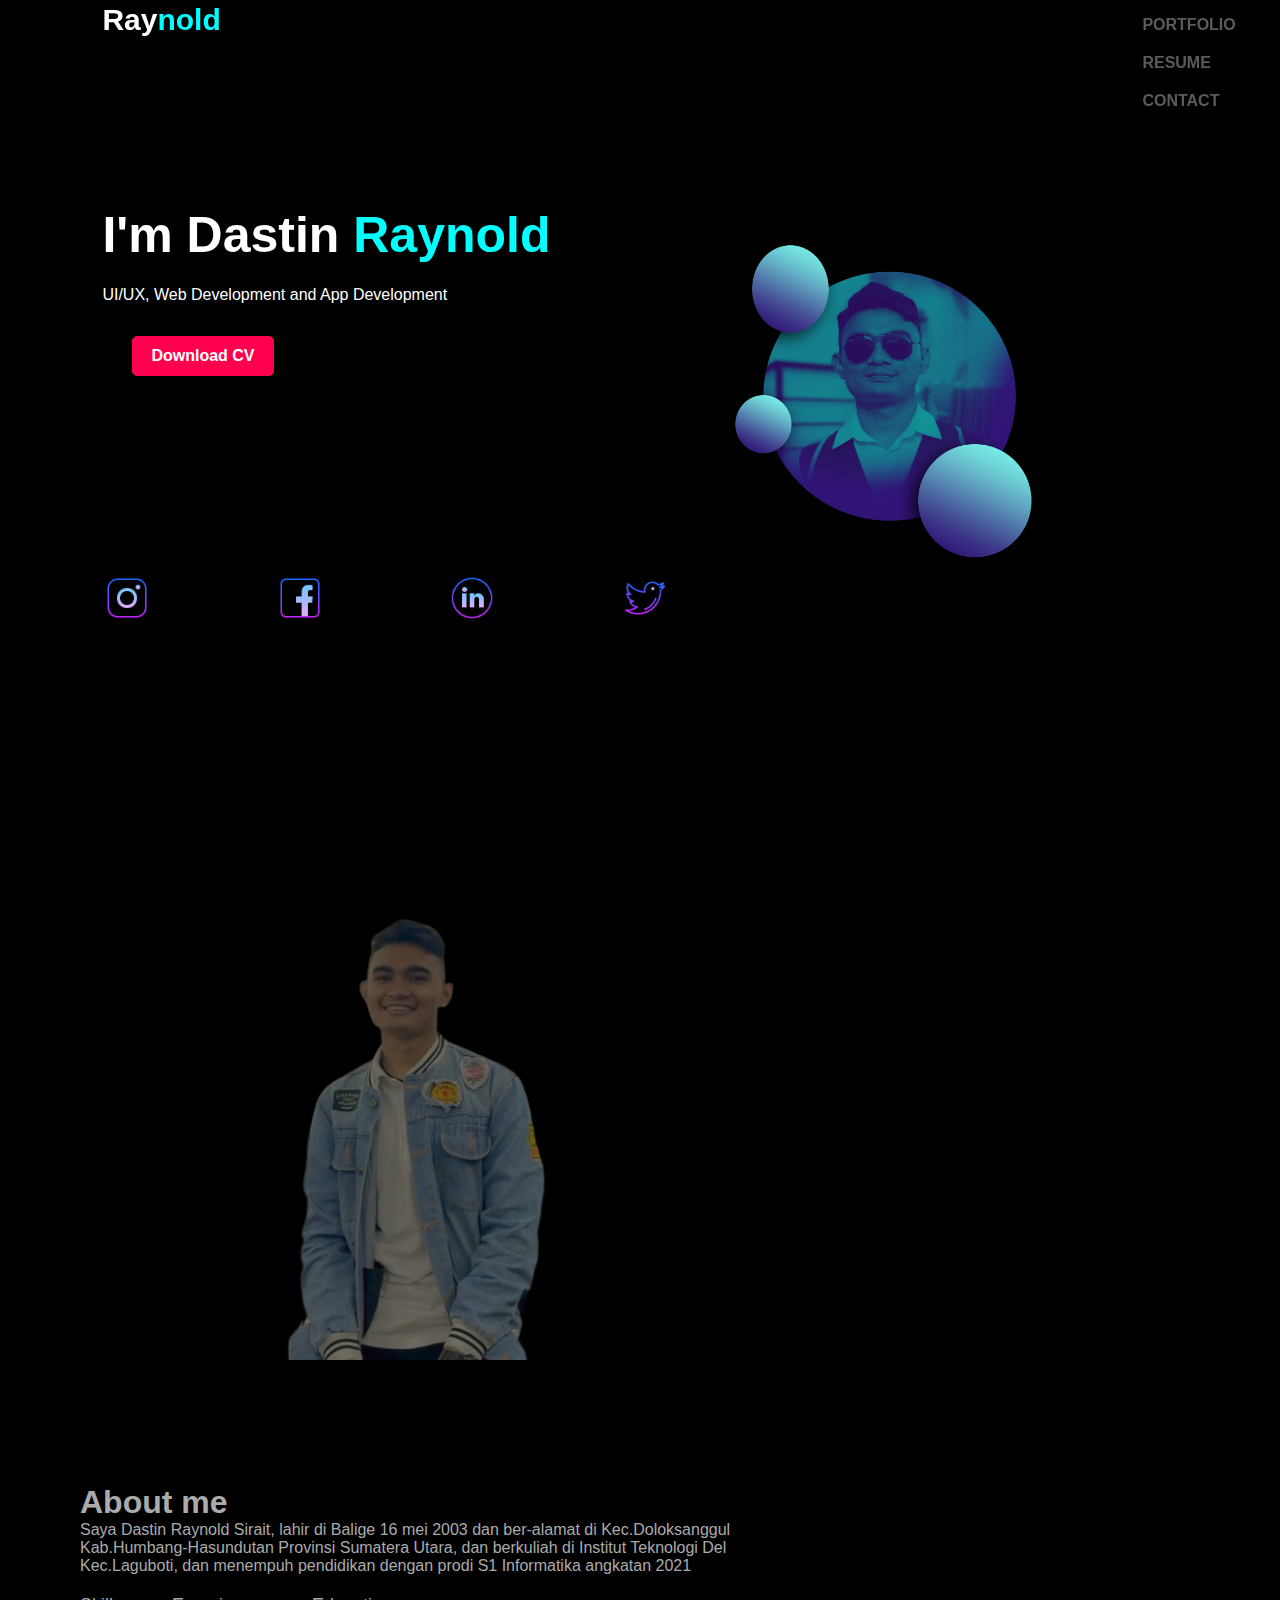
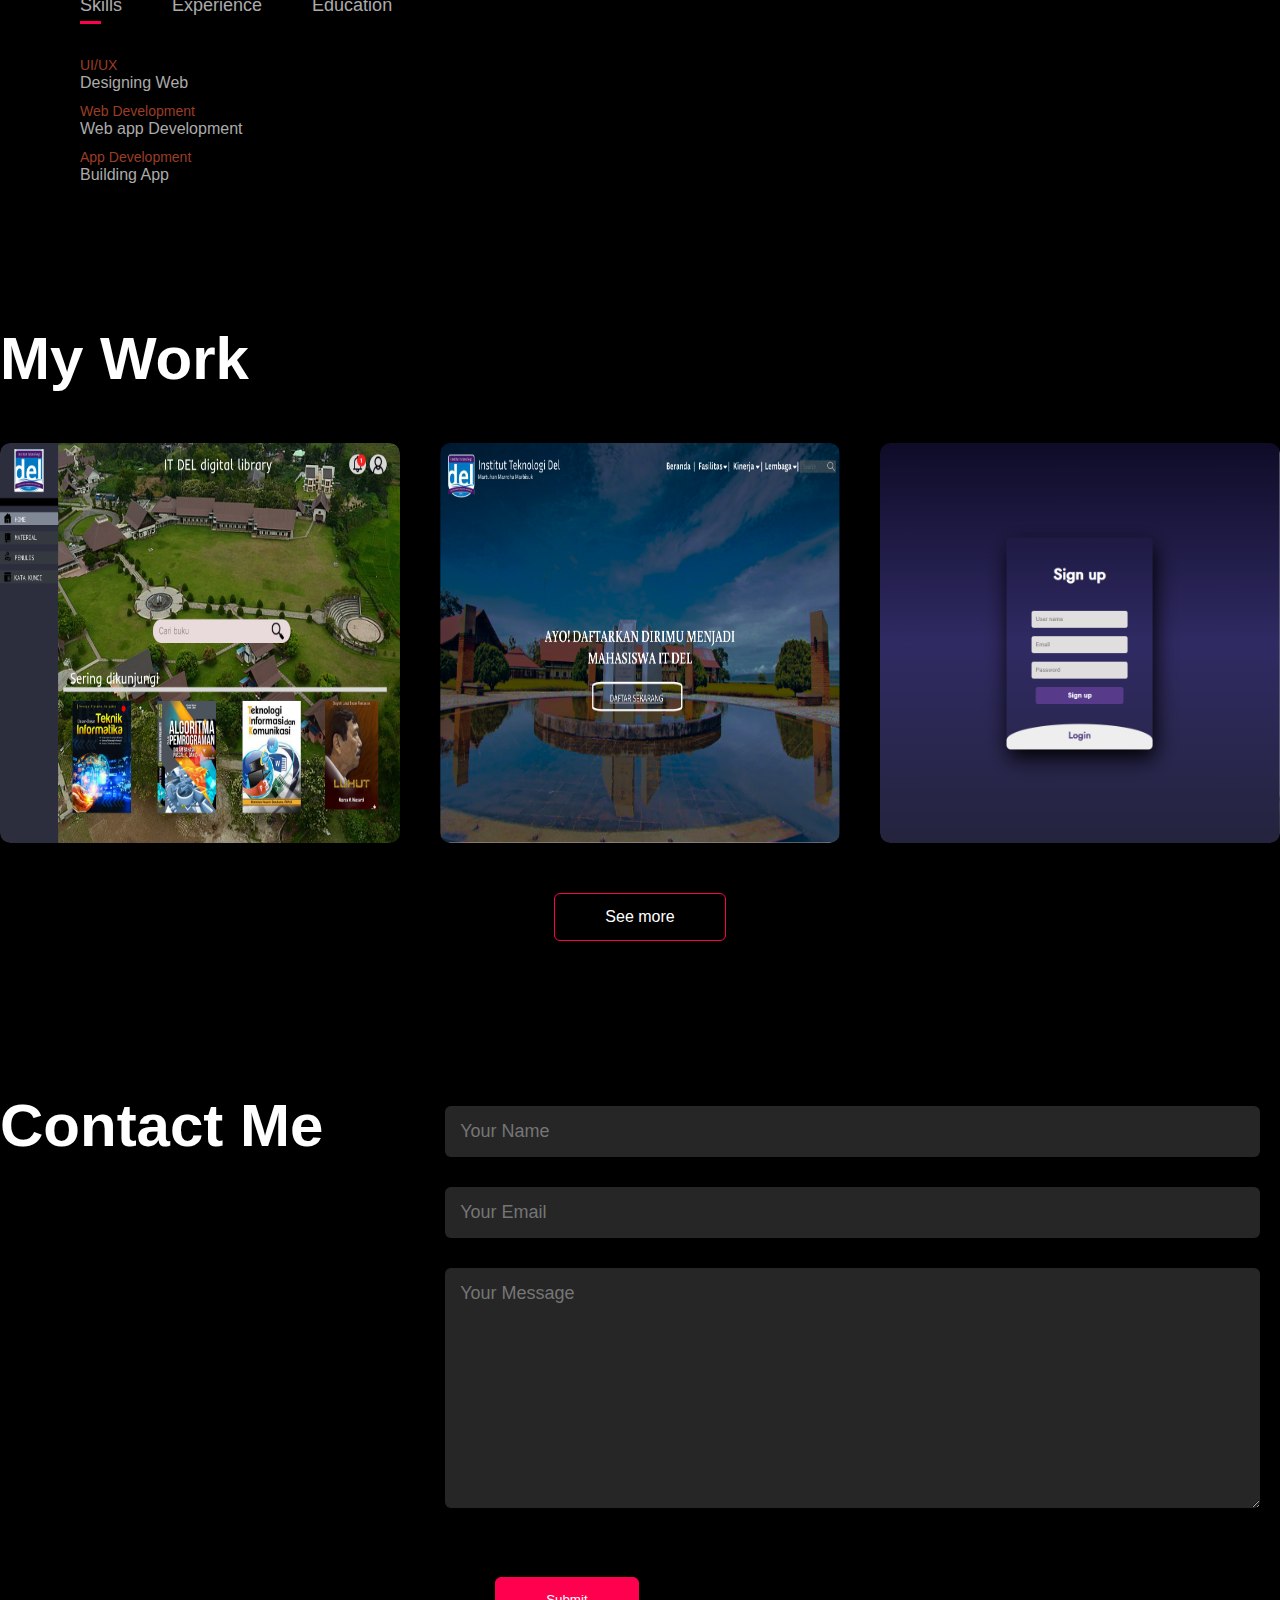
<file: index.html>
<!DOCTYPE html>
<html lang="en">
  <head>
    <meta charset="UTF-8" />
    <meta name="viewport" content="width=device-width, initial-scale=1.0" />
    <title>RaynoldSirait Portofolio</title>
    <link rel="stylesheet" href="style.css" />
  </head>
  <body>
    <div class="hero">
      <nav>
        <h1>Ray<span>nold</span></h1>
        <ul>
          <li><a href="#Home">HOME</a></li>
          <li><a href="#About">ABOUT</a></li>
          <li><a href="#Portofolio">PORTFOLIO</a></li>
          <li><a href="#Resume">RESUME</a></li>
          <li><a href="#Kontak">CONTACT</a></li>
        </ul>
      </nav>
      <div id="Home">
        <div class="detel">
          <h1>I'm Dastin <span>Raynold</span></h1>
          <p>UI/UX, Web Development and App Development</p>
          <a href="CV Dastin Sirait.pdf" download class="btn btn2"
            >Download CV</a
          >
        </div>
        <div class="images">
          <img src="Assets/ME.png" class="Me" />
        </div>

        <div class="social-icons">
          <a
            href="https://www.instagram.com/dastinraynold/"
            class="icon instagram"
          ></a>
          <a href="#" class="icon facebook"></a>
          <a href="#" class="icon linkedin"></a>
          <a href="#" class="icon twitter"></a>
        </div>
      </div>
    </div>

    <div id="About">
      <div class="container">
        <div class="row">
          <div class="about-col-1">
            <img src="Assets/it'sme.png" />
          </div>
          <div class="about-col-2">
            <h1 class="sub-tittle">About me</h1>
            <p>
              Saya Dastin Raynold Sirait, lahir di Balige 16 mei 2003 dan
              ber-alamat di Kec.Doloksanggul Kab.Humbang-Hasundutan Provinsi
              Sumatera Utara, dan berkuliah di Institut Teknologi Del
              Kec.Laguboti, dan menempuh pendidikan dengan prodi S1 Informatika
              angkatan 2021
            </p>
            <div class="tab-titles">
              <p class="tab-links active-link" onclick="opentab('skills')">
                Skills
              </p>
              <p class="tab-links" onclick="opentab('experience')">
                Experience
              </p>
              <p class="tab-links" onclick="opentab('education')">Education</p>
            </div>
            <div class="tab-contents active-tab" id="skills">
              <ul>
                <li><span>UI/UX</span><br />Designing Web</li>
                <li><span>Web Development</span><br />Web app Development</li>
                <li><span>App Development</span><br />Building App</li>
              </ul>
            </div>
            <div class="tab-contents" id="experience">
              <ul>
                <li><span>2019</span><br />developing the school website.</li>
                <li>
                  <span>2020</span><br />make a simple calculator using the free
                  pascal app.
                </li>
              </ul>
            </div>
            <div class="tab-contents" id="education">
              <ul>
                <li><span>2021</span><br />Institut Teknologi Del</li>
                <li><span>2018</span><br />SMA Negeri 2 Lintongnihuta</li>
                <li><span>2015</span><br />SMP Santa Lusia Doloksanggul</li>
              </ul>
            </div>
          </div>
        </div>
      </div>
    </div>
    <!---------Portofolio------------>
    <div id="Portofolio">
      <div class="Container">
        <h1 class="sub-title">My Work</h1>
        <div class="work-list">
          <div class="work">
            <img src="Assets/PROJEK.jpg" />
            <div class="layer">
              <h3>IT Del Digital Library</h3>
              <p>
                Design website IT Del Library. Website Library IT Del di desain
                untuk memberikan Design yang lebih elegan, menggunakan App
                Figma.
              </p>
            </div>
          </div>

          <div class="work">
            <img src="Assets/PROJEK 2.png" />
            <div class="layer">
              <h3>Design Website IT Del</h3>
              <p>
                Design website IT Del . Website IT Del di desain untuk
                memberikan Design yang lebih elegan, menggunakan App Figma dan
                code html.
              </p>
            </div>
          </div>

          <div class="work">
            <img src="Assets/PROJEK 3.png" />
            <div class="layer">
              <h3>Website Login Form</h3>
              <p>
                Design Form Login dan sudah terkoneksi terhadap Applikasi
                website.
              </p>
            </div>
          </div>
        </div>
        <a class="btn" href="#">See more </a>
      </div>
    </div>

    <!-----------contact---------------->
    <div id="Kontak">
      <div class="container">
        <div class="row">
          <div class="coltact-left">
            <h1 class="sub-title">Contact Me</h1>
            <p>raynoldsirait7@gmail.com</p>
            <p>082291694975</p>
          </div>

          <div class="coltact-right">
            <form>
              <input type="text" name="Name" placeholder="Your Name" required />
              <input
                type="email"
                name="email"
                placeholder="Your Email"
                required
              />
              <textarea
                name="message"
                rows="10"
                placeholder="Your Message"
              ></textarea>
              <button type="submit" class="btn btn2">Submit</button>
            </form>
          </div>
        </div>
      </div>
      <div class="copyright">
        <p>Copyright &nbsp; Dastin Raynold Sirait</p>
      </div>
    </div>

    <script src="./script.js"></script>
  </body>
</html>
</file>
<file: style.css>
* {
  margin: 0;
  padding: 0;
  font-family: sans-serif;
}

html {
  scroll-behavior: smooth;
}

.hero {
  position: relative;
  width: 100%;
  height: 100vh;
  background: #000000;
}

.hero h1 {
  color: #ffffff;
}

span {
  color: aqua;
}

.hero nav {
  display: flex;
  width: 84%;
  margin: auto;
  padding: 20px 0;
  align-items: center;
  justify-content: space-between;
}

.hero nav ul li {
  display: inline-block;
  list-style: none;
  margin: 10px 20px;
}

.hero nav ul {
  position: fixed;
  justify-content: space-between;
  display: inline-block;
  margin-left: 1000px;
  margin-top: 10px;
  padding: 20px;

  z-index: 1000;
}

.hero nav h1 {
  position: fixed;
  display: flex;
  font-size: 30px;

  z-index: 1000;
}

.hero nav ul li a {
  text-decoration: none;
  color: rgb(94, 90, 90);
  font-weight: bold;
}

.hero nav ul li a:hover {
  color: rgb(38, 0, 255);
}

.detel {
  margin-left: 8%;
  margin-top: 13%;
}

.detel h1 {
  font-size: 50px;
  color: #ffffff;
  margin-bottom: 20px;
}

.detel p {
  font-style: times;
  size: 18px;
  color: #ffffff;
  line-height: 22px;
}

.detel a {
  background: #212121;
  padding: 10px 18px;
  text-decoration: none;
  font-weight: bold;
  color: #fff;
  display: inline-block;
  margin: 30px;
  border-radius: 5px;
}

.images {
  width: 50%;
  height: 60%;
  position: absolute;
  bottom: 0;
  right: 90px;
  margin-bottom: 250px;
}

.images img {
  height: 100%;
  position: absolute;
  left: 50%;
  bottom: 0;
  transform: translateX(-50%);
  transition: bottom 1s, left 1s;
}

.images:hover .Me {
  left: 45%;
}

.social-icons {
  display: flex;
  gap: 20px;
}

.icon {
  margin-left: 8%;
  margin-top: 13%;
  width: 50px;
  height: 50px;
  background-size: cover;
  background-repeat: no-repeat;
  cursor: pointer;
  transition: transform 0.2s, box-shadow 0.2s;
  position: relati;
}

.icon.instagram {
  background-image: url("Assets/instagram.png");
}

.icon.facebook {
  background-image: url("Assets/facebook.png");
}

.icon.linkedin {
  background-image: url("Assets/linkedin.png");
}

.icon.twitter {
  background-image: url("Assets/twitter.png");
}

.icon:hover {
  transform: scale(1.2);
  box-shadow: 0 0 10px rgba(0, 0, 0, 0.5);
}

#About {
  padding: 80px;
  color: #ababab;
  background-color: #000000;
}

.row {
  display: flex;
  justify-content: space-between;
  flex-wrap: wrap;
}

.about-col-1 {
  flex-basis: 35%;
}

.about-col-1 img {
  max-width: auto;
  height: 500px;
  position: relative;

  bottom: 120px;
  left: 100px;
  filter: brightness(0.6);
}

.about-col-2 {
  flex-basis: 60%;
}

.sub-title {
  font-size: 60px;
  font-weight: 600;
  color: #fff;
}

.tab-titles {
  display: flex;
  margin: 20px 0 40px;
}

.tab-links {
  margin-right: 50px;
  font-size: 18px;
  font-weight: 500;
  cursor: pointer;
  position: relative;
}

.tab-links::after {
  content: "";
  width: 0;
  height: 3px;
  background: #ff004f;
  position: absolute;
  left: 0;
  bottom: -8px;
  transition: 0.5s;
}

.tab-links.active-link::after {
  width: 50%;
}

.tab-contents ul li {
  list-style: none;
  margin: 10px 0;
}

.tab-contents ul li span {
  color: #9b3d26;
  font-size: 14px;
}

.tab-contents {
  display: none;
}

.tab-contents.active-tab {
  display: block;
}

/*---Portofolio---*/

#Portofolio {
  padding: 50px 0;
  background: #000000;
}

.work-list {
  display: grid;
  grid-template-columns: repeat(auto-fit, minmax(250px, 1fr));
  grid-gap: 40px;
  margin-top: 50px;
}

.work {
  border-radius: 10px;
  position: relative;
  overflow: hidden;
  width: 100%;
  max-width: 400px;
}

.work img {
  width: 400px;
  height: 400px;
  border-radius: 10px;
  display: block;
  transition: transform 0.5s;
}

.layer {
  width: 100%;
  height: 0;
  background: linear -gradient(rgba(0, 0, 0, 0.6)), #ff004f;
  border-radius: 10px;
  position: absolute;
  left: 0;
  bottom: 0;
  overflow: hidden;
  display: flex;
  align-items: center;
  justify-content: center;
  flex-direction: column;
  padding: 0 40px;
  text-align: center;
  font-size: 14px;
  transition: height 0.5s;
}

.layer h3 {
  font-weight: 500;
  margin-bottom: 20px;
  margin-right: 50px;
  background-color: #524c4c;
  font-size: 30px;
  color: #fff;
}

.work:hover img {
  transform: scale(1.1);
}

.work:hover .layer {
  height: 100%;
}

.work p {
  background-color: rgb(54, 53, 53);
  font-size: 20px;
  color: #ffffff;
  font-style: italic;
  margin-right: 60px;
}

.btn {
  display: block;
  margin: 50px auto;
  width: fit-content;
  border: 1px solid #ff004f;
  padding: 14px 50px;
  border-radius: 6px;
  text-decoration: none;
  color: #fff;
  transition: background 0.5s;
}

.btn:hover {
  background: #ff004f;
}
/*---------Contact-*/

#Kontak {
  padding: 50px 0;
  background: #000000;
}

.contact-left {
  flex-basis: 35%;
}
.contact-right {
  flex-basis: 50%;
}
.contact-left p {
  margin-top: 30px;
  
}

.btn.btn2 {
  display: inline-block;
  background: #ff004f;
}

.contact-right form {
  width: 100%;
}

form input,
form textarea {
  width: 100%;
  border: 0;
  outline: none;
  background: #262626;
  padding: 15px;
  margin: 15px 0;
  color: #fff;
  font-size: 18px;
  border-radius: 6px;
  margin-left: -50px;
}

form btn2 {
  padding: 14px 60px;
  font-size: 18px;
  margin-top: 20px;
  cursor: pointer;
}
</file>
